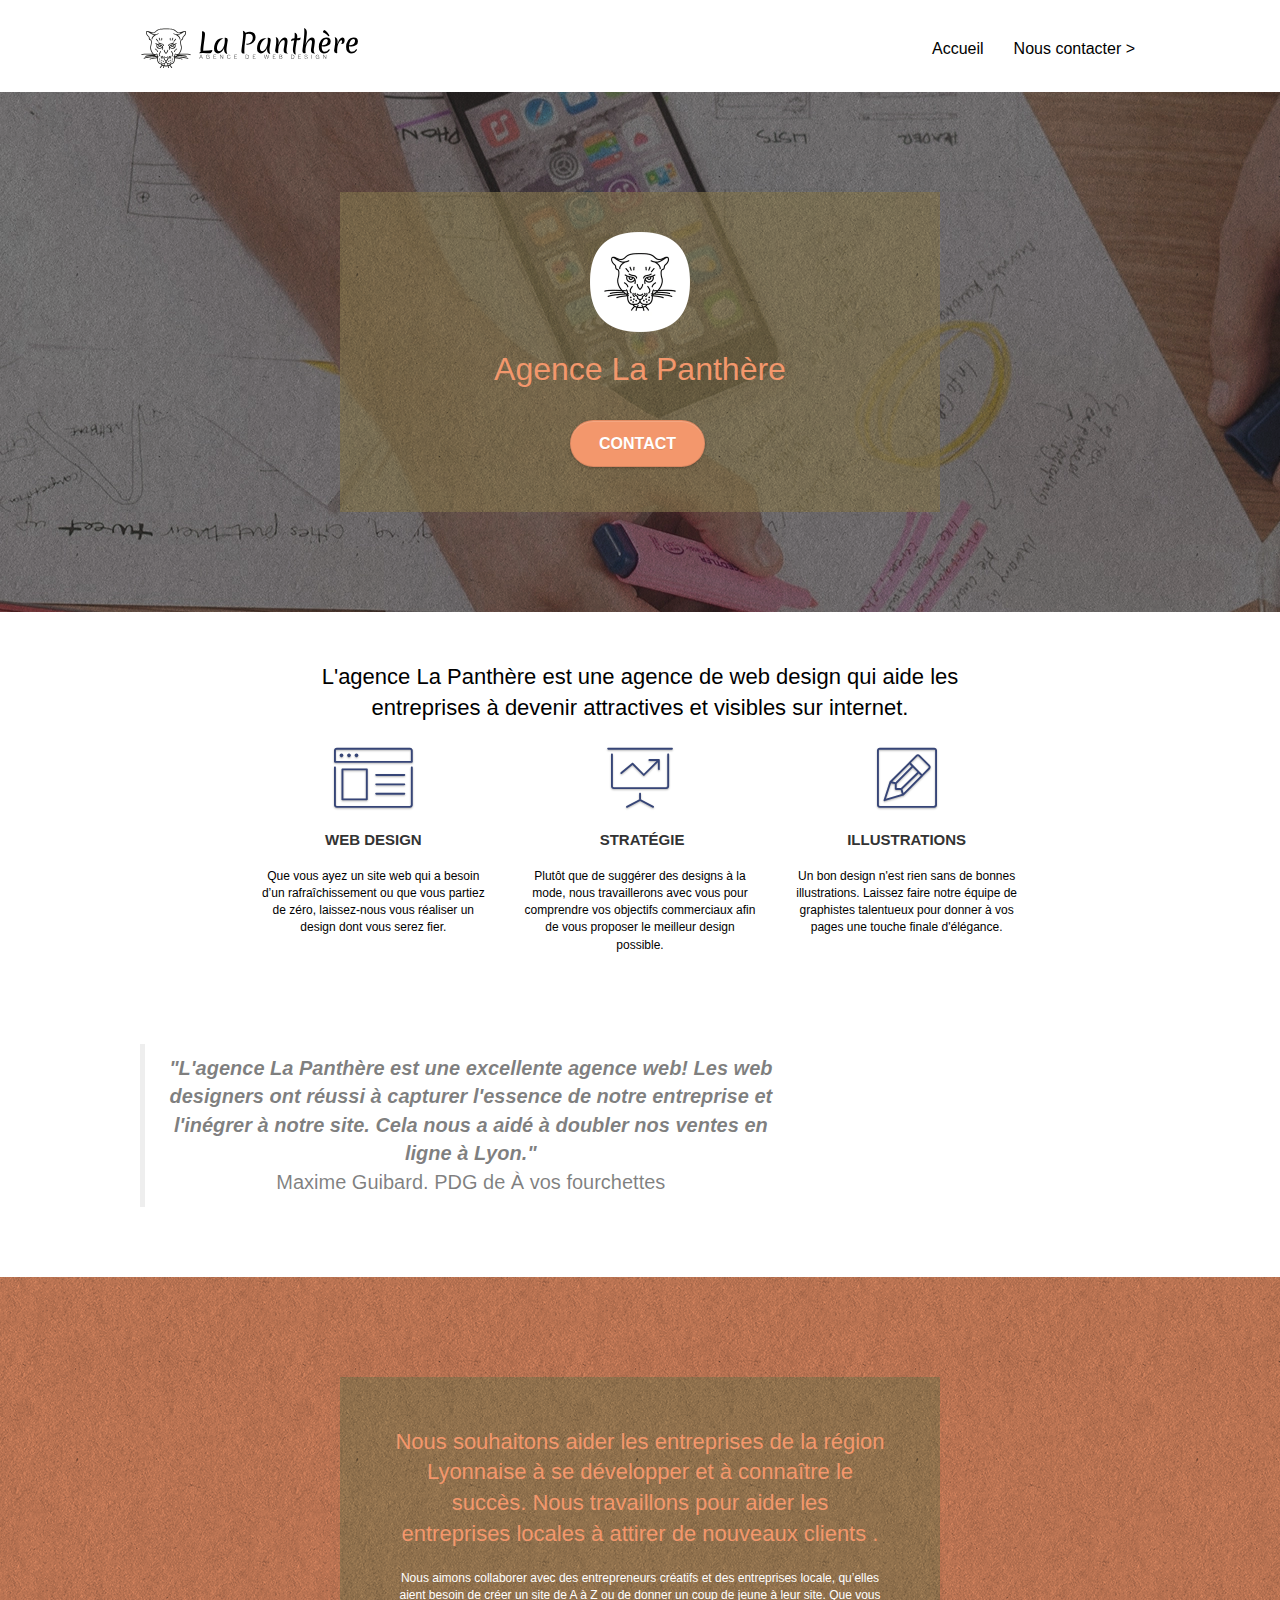
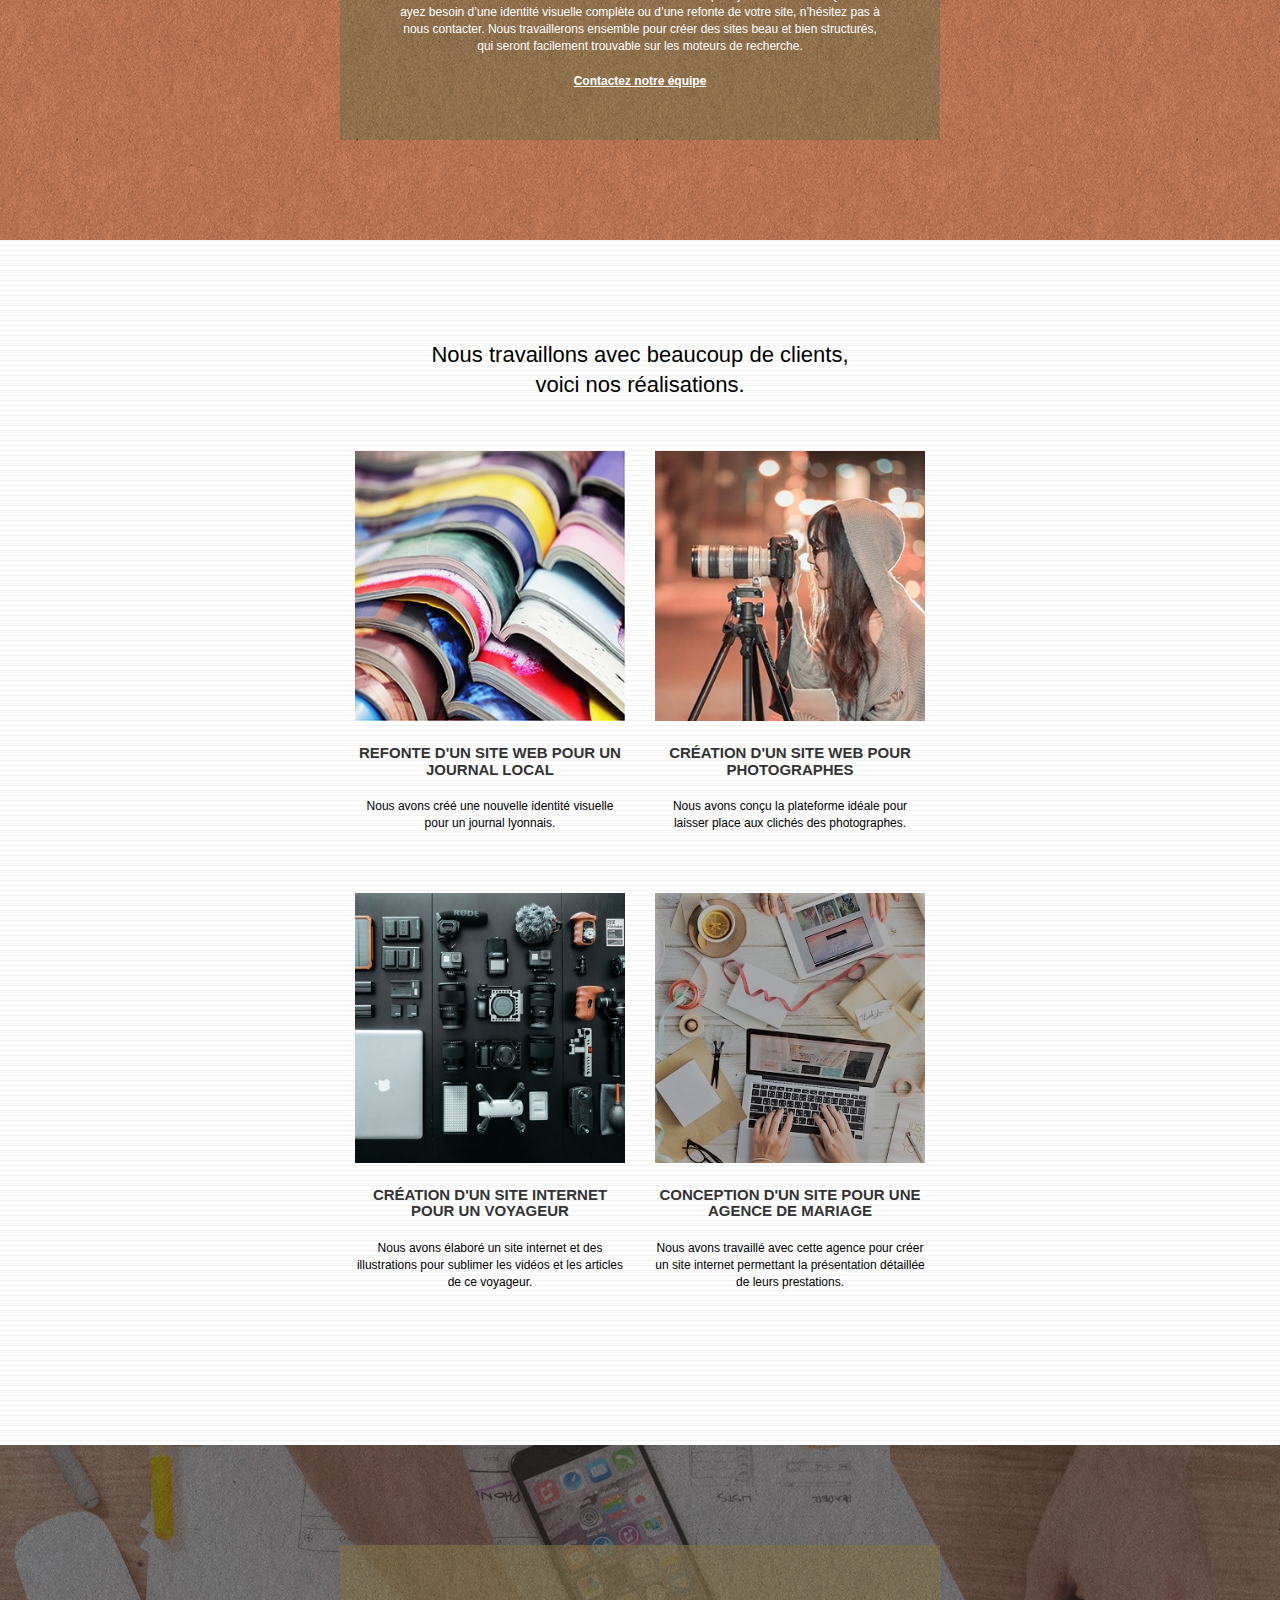
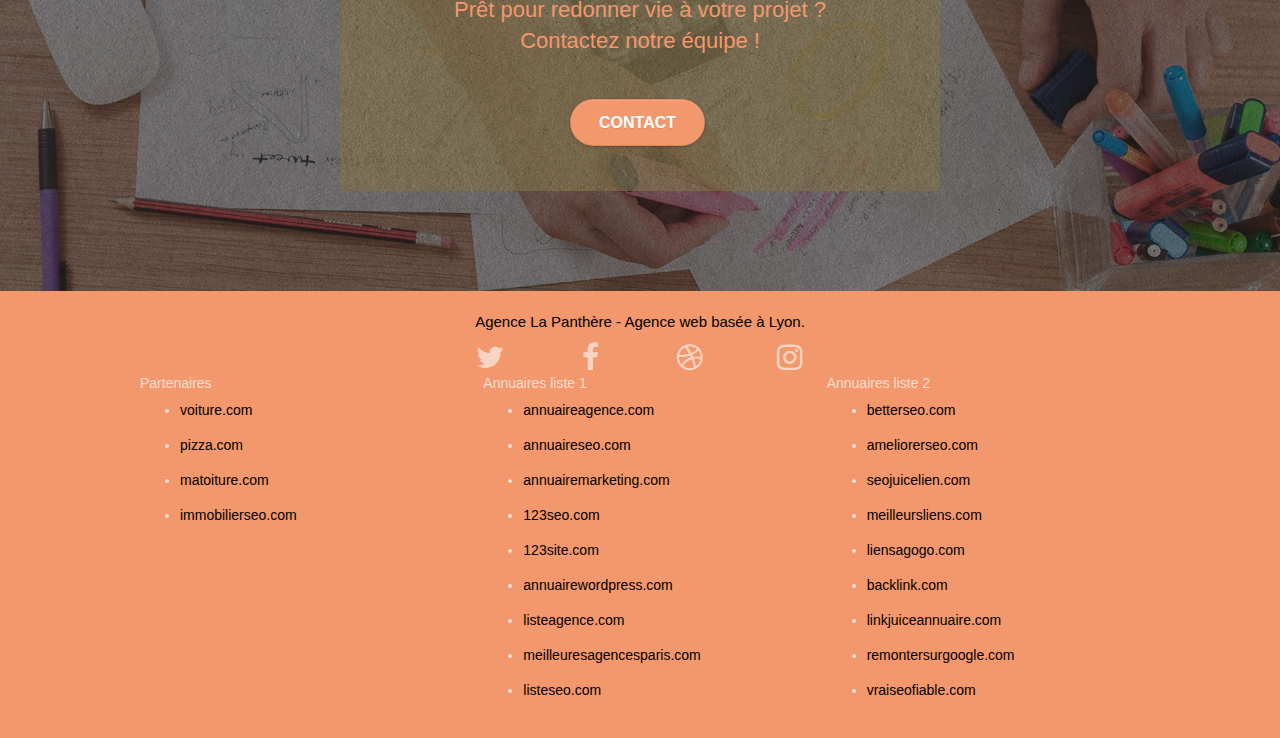
<file: index.html>
<!doctype html>
<html lang="fr">
<head>
    <meta charset="utf-8">
<!--<meta name="keywords" content="seo, google, site web, site internet, agence design paris, agence design, agence design,agence design,agence design,agence design,agence design,agence design,agence design,agence design"> -->
    <meta name="description" content= "La Panthère est une agence de web design localisée à Lyon qui aide 
	les entreprises à devenir attractives et visibles sur internet."><!-- Remplir la description-->
    <meta name="viewport" content="width=device-width, initial-scale=1.0, viewport-fit=cover">

<!--Preloading some resources to speeden the loading of the page -->
	<link rel="preload" as="image" href="/img/agence-la-panthere.webp" type="image/webp">

    <link rel="shortcut icon" type="image/png" href="favicon.jpg">

	<link rel="stylesheet" type="text/css" href="./css/bootstrap.css"> 
	<link rel="stylesheet" type="text/css" href="style.css">
	<link rel="stylesheet" type="text/css" href="./css/font-awesome.css"> 
	<link rel="stylesheet" type="text/css" href="./css/et-line.css"> 

	
 <!--async on js-->   
	<script src="./js/jquery-2.1.0.js"></script>
	<script src="./js/bootstrap.js"></script>
	<script src="./js/blocs.js"></script>
	<script src="./js/jquery.touchSwipe.js" defer></script>
	<script src="./js/gmaps.js"></script>

    <title>La Panthère - Agence de web design</title>

    
<!-- Analytics -->
 
<!-- Analytics END -->
    
</head>
<body>
<!-- Principal conteneur -->
<div class="page-container">
    
<!-- bloc-0 -->
<header class="bloc bgc-white l-bloc " id="bloc-0">
	<div class="container bloc-sm">

		<nav class="navbar row">
			<div class="navbar-header">
<!--				<div class="keywords" style="color:#cccccc;font-size:1px;">Agence web à paris, stratégie web, web design, illustrations, design de site web, site web, web, internet, site internet, site</div>-->
				<a class="navbar-brand" href="index.html"><img src="img/agence-la-panthere-monochrome.svg" alt="Logo de l'agence de web design La Panthère" width="217" height="40" ></a>
<!--				<div class="keywords" style="color:#cccccc;font-size:1px;">Agence web à paris, stratégie web, web design, illustrations, design de site web, site web, web, internet, site internet, site</div>-->
				<button id="nav-toggle" type="button" class="ui-navbar-toggle navbar-toggle" data-toggle="collapse" data-target=".navbar-1">
					<span class="sr-only">Toggle navigation</span><span class="icon-bar"></span><span class="icon-bar"></span><span class="icon-bar"></span>
				</button>
			</div>
			<div class="collapse navbar-collapse navbar-1 special-dropdown-nav">
				<ul class="site-navigation nav navbar-nav">
					<li>
						<a href="index.html">Accueil</a>
					</li>
					<li>
					</li>
					<li>
						<a href="nous-contacter.html">Nous contacter &gt;</a>
					</li>
				</ul>
			</div>
		</nav>
	</div>
</header>
<!-- bloc-0 END -->

<!-- bloc-1-presentation -->
<article class="bloc bgc-dark-slate-blue bg-banniere d-bloc bg-t-edge bloc-bg-texture texture-paper b-parallax" id="bloc-1-hero">
	<div class="container bloc-lg ">
		<div class="row tight-width-whitespace black-background">
			<div class="col-sm-12">
				<img src="img/logo.webp" class="center-block image-resize-mode" width="100" height="100" alt="Logo simplifié de l'agence La Panthère" >
				<h1 class="text-center hero-bloc-text tc-white ">
					Agence La Panthère
				</h1>
				<div class="text-center">
					<a href="nous-contacter.html" class="btn btn-lg btn-clean btn-rd cta-hero btn-atomic-tangerine" id="cta-hero">Contact</a>
				</div>
			</div>
		</div>
	</div>
</article>
<!-- bloc-1-presentation END -->

<!-- bloc-2-services -->
<main class="bloc bgc-white l-bloc" id="bloc-2-services">
	<div class="container bloc-md">
		<section class="row">
			<div class="col-sm-12 text-center">
				<h2 class="presentation-text">
					L'agence La Panthère est une agence de web design qui aide
					les entreprises à devenir attractives et visibles sur internet.
				</h2>
<!--				<img alt="agence web, agence web paris, web design paris, stratégie web" src="img/title.png" /> -->
			</div>
		</section>
		<section class="row voffset-lg med-width-whitespace">
			<div class="col-sm-4">
				<div class="text-center">
					<span class="et-icon-browser sm-shadow icon-dark-slate-blue icons icon-lg"></span>
				</div>
				<h3 class="mg-md text-center">
					Web design
				</h3>
				<p class="text-center ">
					Que vous ayez un site web qui a besoin d&rsquo;un rafraîchissement ou que vous partiez de zéro, laissez-nous vous réaliser un design dont vous serez fier.
				</p>
			</div>
			<div class="col-sm-4">
				<div class="text-center">
					<span class="et-icon-presentation sm-shadow icon-dark-slate-blue icons icon-lg"></span>
				</div>
				<h3 class="mg-md text-center">
					&nbsp;Stratégie
				</h3>
				<p class="text-center ">
					Plutôt que de suggérer des designs à la mode, nous travaillerons avec vous pour comprendre vos objectifs commerciaux afin de vous proposer le meilleur design possible.<br>
				</p>
			</div>
			<div class="col-sm-4">
				<div class="text-center">
					<span class="et-icon-edit sm-shadow icon-dark-slate-blue icons icon-lg"></span>
				</div>
				<h3 class="mg-md text-center">
					Illustrations
				</h3>
				<p class="text-center">
					Un bon design n'est rien sans de bonnes illustrations. Laissez faire notre équipe de graphistes talentueux pour donner à vos pages une touche finale d'élégance.
				</p>
			</div>
		</section>
		<div class="row voffset-lg voffset">
			<div class="col-xs-12 col-md-8 text-center">
				<blockquote class="text-quote">
					"L'agence La Panthère est une excellente agence web! Les
					web designers ont réussi à capturer l'essence de notre
					entreprise et  l'inégrer à notre site. Cela nous a aidé à
					doubler nos ventes en ligne à Lyon."<br>
					<cite class="text-name">
						Maxime Guibard. PDG de À vos fourchettes
					</cite>
				</blockquote>
<!--				<img alt="agence web, agence web paris, web design paris, stratégie web" src="img/citation.png" /> -->
			</div>
		</div>
	</div>
</main>
<!-- bloc-2-services END -->

<!-- bloc-3-what-i-do -->
<article class="bloc tc-white bgc-atomic-tangerine bg-presentation d-bloc bloc-bg-texture texture-paper b-parallax" id="bloc-3-what-i-do">
	<div class="container bloc-lg">
		<div class="row tight-width-whitespace black-background">
			<div class="col-sm-12">
				<h2 class="mg-md text-center tc-white">
					Nous souhaitons aider les entreprises de la région Lyonnaise à se développer et à connaître le succès. Nous travaillons pour aider les entreprises locales à attirer de nouveaux clients .<br>
				</h2>
				<p class="text-center white">
					Nous aimons collaborer avec des entrepreneurs créatifs et des entreprises locale, qu’elles aient besoin de créer un site de A à Z ou de donner un coup de jeune à leur site. Que vous ayez besoin d’une identité visuelle complète ou d’une refonte de votre site, n’hésitez pas à nous contacter. Nous travaillerons ensemble pour créer des sites beau et bien structurés, qui seront facilement trouvable sur les moteurs de recherche. <br><br><a class="ltc-white bold-link" href="nous-contacter.html">Contactez notre équipe</a><br>
				</p>
			</div>
		</div>
	</div>
</article>
<!-- bloc-3-what-i-do END -->

<!-- bloc-4-portfolio -->
<article class="bloc bgc-white bg-lines-h2-bg bg-repeat l-bloc" id="bloc-4-portfolio">
	<div class="container bloc-lg">
		<div class="row">
			<div class="col-sm-12 text-center">
				<h2 class="presentation-text">
					Nous travaillons avec beaucoup de clients,<br>
					voici nos réalisations.
				</h2>
	<!--			<img alt="agence web, agence web paris, web design paris, stratégie web" src="img/title2.png" /> -->
			</div>
		</div>
		<div class="row tight-width-whitespace portfolio-row">
			<div class="col-sm-6">
				<a href="#" data-lightbox="img/1.webp" data-gallery-id="gallery-1" data-caption="Refonte d'un site web pour un journal local" data-frame="snapshot-lb"><img src="img/1.webp" alt="Journaux empilés" class="img-responsive portfolio-thumb" width="320" height="320"></a>
				<h3 class="mg-md text-center">
					Refonte d'un site web pour un journal local
				</h3>
				<p class="text-center">
					Nous avons créé une nouvelle identité visuelle pour un journal lyonnais.
				</p>
			</div>
			<div class="col-sm-6">
				<a href="#" data-lightbox="img/2.webp" data-gallery-id="gallery-1" data-caption="Création d'un site web pour photographes" data-frame="snapshot-lb"><img src="img/2.webp" class="img-responsive portfolio-thumb" alt="Femme derrière un appareil photo sur trépied" width="320" height="320"></a>
				<h3 class="mg-md text-center">
					Création d'un site web pour photographes
				</h3>
				<p class="text-center">
					Nous avons conçu la plateforme idéale pour laisser place aux clichés des photographes.
				</p>
			</div>
		</div>
		<div class="row tight-width-whitespace portfolio-row">
			<div class="col-sm-6">
				<a href="#" data-lightbox="img/3.webp" data-gallery-id="gallery-1" data-caption="Création d'un site internet pour un voyageur" data-frame="snapshot-lb"><img src="img/3.webp" class="img-responsive portfolio-thumb" alt="Appareils multimédias disposés sur un plan avec vu en plongée" width="320" height="320"></a>
				<h3 class="mg-md text-center">
					Création d'un site internet pour un voyageur
				</h3>
				<p class="text-center">
					Nous avons élaboré un site internet et des illustrations pour sublimer les vidéos et les articles de ce voyageur.
				</p>
			</div>
			<div class="col-sm-6">
				<a href="#" data-lightbox="img/4.webp" data-gallery-id="gallery-1" data-caption="Conception d'un site pour une agence de mariage" data-frame="snapshot-lb"><img src="img/4.webp" class="img-responsive portfolio-thumb" alt="Bureau de travail avec PC et tablette" width="320" height="320"></a>
				<h3 class="mg-md text-center">
					Conception d'un site pour une agence de mariage
				</h3>
				<p class="text-center">
					Nous avons travaillé avec cette agence pour créer un site internet permettant la présentation détaillée de leurs prestations.
				</p>
			</div>
		</div>
	</div>
</article>
<!-- bloc-4-portfolio END -->

<!-- bloc-5-cta -->
<article class="bloc bgc-dark-slate-blue bg-banniere d-bloc bloc-bg-texture texture-paper" id="bloc-5-cta">
	<div class="container bloc-lg ">
		<div class="row tight-width-whitespace black-background">
			<h2 class="mg-md text-center tc-white text-z-index-1">
				Prêt pour redonner vie à votre projet ?<br>Contactez notre équipe !
			</h2>
			<div class="col-sm-12 text-center">
				<a href="nous-contacter.html" class="btn btn-atomic-tangerine btn-clean btn-rd btn-lg cta-hero">Contact</a>
			</div>
		</div>
	</div>
</article>
<!-- bloc-5-cta END -->

<!-- Footer - bloc-8 -->
<footer class="bloc bgc-atomic-tangerine d-bloc" id="bloc-8">
	<div class="container bloc-sm">
		<div class="row">
			<div class="col-sm-12">
				<p class="text-center footer-title">
					Agence La Panthère - Agence web basée à Lyon.<br>
				</p>
				<div class="row row-no-gutters social">
					<div class="col-sm-3">
						<div class="text-center">
							<a class="social" href="index.html" title="twitter"><span class="fa fa-twitter icon-md"></span></a>
						</div>
					</div>
					<div class="col-sm-3">
						<div class="text-center">
							<a class="social" href="index.html" title="facebook"><span class="fa fa-facebook icon-md"></span></a>
						</div>
					</div>
					<div class="col-sm-3">
						<div class="text-center">
							<a class="social" href="index.html" title="dribble"><span class="fa fa-dribbble icon-md"></span></a>
						</div>
					</div>
					<div class="col-sm-3">
						<div class="text-center">
							<a class="social" href="index.html" title="instagram"><span class="fa fa-instagram icon-md"></span></a>
						</div>
					</div>
<!--					<div class="keywords" style="color:#F3976C;">Agence web à paris, stratégie web, web design, illustrations, design de site web, site web, web, internet, site internet, site</div> -->
				</div>
				<div class="row">
					<div class="col-sm-4">
						Partenaires
							<ul class="footer">
								<li><a href="voiture.com">voiture.com</a></li>
								<li><a href="pizza.com">pizza.com</a></li>
								<li><a href="matoiture.com">matoiture.com</a></li>
								<li><a href="immobilierseo.com">immobilierseo.com</a></li>
							</ul>		
					</div>
					<div class="col-sm-4">
						Annuaires liste 1
						<ul class="footer">
							<li><a href="annuaireagence.com">annuaireagence.com</a></li>
							<li><a href="annuaireseo.com">annuaireseo.com</a></li>
							<li><a href="annuairemarketing.com">annuairemarketing.com</a></li>
							<li><a href="123seo.com">123seo.com</a></li>
							<li><a href="123site.com">123site.com</a></li>
							<li><a href="annuairewordpress.com">annuairewordpress.com</a></li>
							<li><a href="listeagence.com">listeagence.com</a></li>
							<li><a href="meilleuresagencesparis.com">meilleuresagencesparis.com</a></li>
							<li><a href="listeseo.com">listeseo.com</a></li>
						</ul>
					</div>
					<div class="col-sm-4">
						Annuaires liste 2
						<ul class="footer">
							<li><a href="betterseo.com">betterseo.com</a></li>
							<li><a href="ameliorerseo.com">ameliorerseo.com</a></li>
							<li><a href="seojuicelien.com">seojuicelien.com</a></li>
							<li><a href="meilleursliens.com">meilleursliens.com</a></li>
							<li><a href="liensagogo.com">liensagogo.com</a></li>
							<li><a href="backlink.com">backlink.com</a></li>
							<li><a href="linkjuiceannuaire.com">linkjuiceannuaire.com</a></li>
							<li><a href="remontersurgoogle.com">remontersurgoogle.com</a></li>
							<li><a href="vraiseofiable.com">vraiseofiable.com</a></li>
						</ul>
					</div>
				</div>
			</div>
		</div>
	</div>
</footer>
<!-- Footer - bloc-8 END -->

</div>
<!-- Principal conteneur END -->
    

</body>
</html>

<!-- ajouter le chapitre lisibilité et accessibilité à l'audit -->
</file>
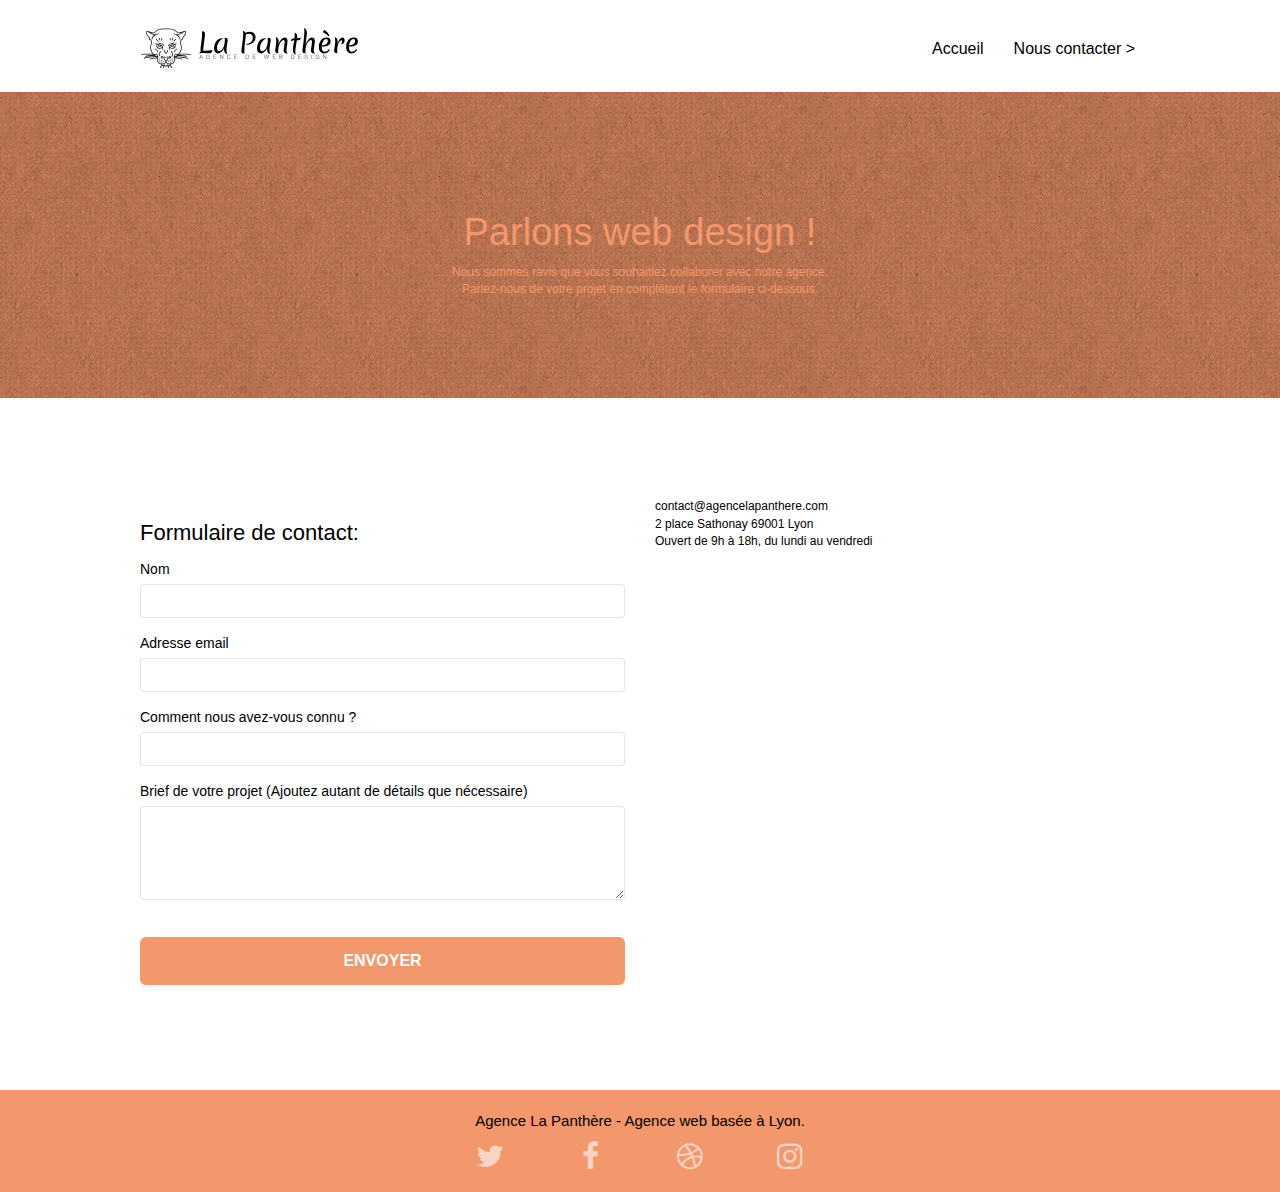
<file: nous-contacter.html>
<!doctype html>
<html lang="fr">
<head>
    <meta charset="utf-8">
<!--    <meta name="keywords" content=""> -->
    <meta name="description" content="La Panthère, agence de web design localisée à Lyon. Formulaire de contact.">
    <meta name="viewport" content="width=device-width, initial-scale=1.0, viewport-fit=cover">
    <link rel="shortcut icon" type="image/png" href="favicon.jpg">
    
	<link rel="stylesheet" type="text/css" href="./css/bootstrap.css">
	<link rel="stylesheet" type="text/css" href="style.css">
	<link rel="stylesheet" type="text/css" href="./css/font-awesome.css">
	<link rel="stylesheet" type="text/css" href="./css/et-line.css">
	
    
	<script src="./js/jquery-2.1.0.js"></script>
	<script src="./js/bootstrap.js"></script>
	<script src="./js/blocs.js"></script>
	<script src="./js/jqBootstrapValidation.js"></script>
	<script src="./js/formHandler.js"></script>
    <title>La Panthère - Nous contacter</title>

    
<!-- Analytics -->
 
<!-- Analytics END -->
    
</head>
<body>
<!-- Principal conteneur -->
<div class="page-container">
<!-- bloc-0 -->
<header class="bloc bgc-white l-bloc " id="bloc-0">
	<div class="container bloc-sm">
		<nav class="navbar row">
			<div class="navbar-header">
				<a class="navbar-brand" href="index.html"><img src="img/agence-la-panthere-monochrome.svg" alt="atlanta web design logo" width="217" height="40" ></a>
				<button id="nav-toggle" type="button" class="ui-navbar-toggle navbar-toggle" data-toggle="collapse" data-target=".navbar-1">
					<span class="sr-only">Toggle navigation</span><span class="icon-bar"></span><span class="icon-bar"></span><span class="icon-bar"></span>
				</button>
			</div>
			<div class="collapse navbar-collapse navbar-1 special-dropdown-nav">
				<ul class="site-navigation nav navbar-nav">
					<li>
						<a href="index.html">Accueil</a>
					</li>
					<li>
					</li>
					<li>
						<a href="nous-contacter.html">Nous contacter &gt;</a>
					</li>
				</ul>
			</div>
		</nav>
	</div>
</header>
<!-- bloc-0 END -->

<!-- bloc-6 -->
<main class="bloc bg-dots-bg bg-repeat bgc-atomic-tangerine d-bloc bloc-bg-texture texture-paper" id="bloc-6">
	<div class="container bloc-lg">
		<div class="row">
			<div class="col-sm-12">
				<h1 class="text-center hero-bloc-text tc-white">
					Parlons web design !
				</h1>
				<p class="text-center mg-lg tc-white tight-width-whitespace">
					Nous sommes ravis que vous souhaitiez collaborer avec notre agence.<br>
					Parlez-nous de votre projet en complétant le formulaire ci-dessous.
				</p>
			</div>
		</div>
	</div>
</main>
<!-- bloc-6 END -->

<!-- bloc-7 -->
<article class="bloc bgc-white l-bloc" id="bloc-7">
	<div class="container bloc-lg">
		<div class="row">
			<div class="col-sm-6">
				<h2>Formulaire de contact:</h2>
				<form id="form_1" novalidate data-success-msg="Your message has been sent." data-fail-msg="Sorry it seems that our mail server is not responding, Sorry for the inconvenience!">
					<div class="form-group">
						<label for="name">
							Nom
						</label>
						<input id="name" class="form-control" required >
					</div>
					<div class="form-group">
						<label for="email">
							Adresse email
						</label>
						<input id="email" class="form-control" type="email" required >
					</div>
					<div class="form-group">
						<label for="input_504">
							Comment nous avez-vous connu ?
						</label>
						<input class="form-control" required id="input_504" >
					</div>
					<div class="form-group">
						<label for="message">
							Brief de votre projet (Ajoutez autant de détails que nécessaire)<br>
						</label><textarea id="message" class="form-control" rows="4" cols="50" required></textarea>
					</div> 
					<button class="bloc-button btn btn-lg btn-block cta-hero btn-atomic-tangerine" type="submit">
						Envoyer
					</button>
				</form>
			</div>
			<div class="col-sm-6">
				<p>
					contact@agencelapanthere.com<br>2 place Sathonay 69001 Lyon<br>Ouvert de 9h à 18h, du lundi au vendredi<br>
				</p>
			</div>
		</div>
	</div>
</article>
<!-- bloc-7 END -->

<!-- ScrollToTop Button -->
<a class="bloc-button btn btn-d scrollToTop" onclick="scrollToTarget('1')"><span class="fa fa-chevron-up"></span></a>
<!-- ScrollToTop Button END-->


<!-- Footer - bloc-8 -->
<footer class="bloc bgc-atomic-tangerine d-bloc" id="bloc-8">
	<div class="container bloc-sm">
		<div class="row">
			<div class="col-sm-12">
				<p class="text-center footer-title">
					Agence La Panthère - Agence web basée à Lyon.<br>
				</p>
				<div class="row row-no-gutters social">
					<div class="col-sm-3">
						<div class="text-center">
							<a class="social" href="index.html" title="twitter"><span class="fa fa-twitter icon-md"></span></a>
						</div>
					</div>
					<div class="col-sm-3">
						<div class="text-center">
							<a class="social" href="index.html" title="facebook"><span class="fa fa-facebook icon-md"></span></a>
						</div>
					</div>
					<div class="col-sm-3">
						<div class="text-center">
							<a class="social" href="index.html" title="dribble"><span class="fa fa-dribbble icon-md"></span></a>
						</div>
					</div>
					<div class="col-sm-3">
						<div class="text-center">
							<a class="social" href="index.html" title="instagram"><span class="fa fa-instagram icon-md"></span></a>
						</div>
					</div>
				</div>
			</div>
		</div>
	</div>
</footer>
<!-- Footer - bloc-8 END -->
</div>
<!-- Principal conteneur END -->
    

</body>
</html>
</file>
<file: style.css>
body {
    margin: 0;
    padding: 0;
    background: #FFF;
    overflow-x: hidden;
    -webkit-font-smoothing: antialiased;
    -moz-osx-font-smoothing: grayscale;
}

a,
button {
    transition: all .3s ease-in-out;
    outline: none!important;
}

a:hover {
    text-decoration: none;
    cursor: pointer;
}

#page-loading-blocs-notifaction {
    position: fixed;
    top: 0;
    bottom: 0;
    width: 100%;
    z-index: 100000;
    background: #FFFFFF url("img/pageload-spinner.gif") no-repeat center center;
}

.bloc {
    width: 100%;
    clear: both;
    background: 50% 50% no-repeat;
    padding: 0 50px;
    -webkit-background-size: cover;
    -moz-background-size: cover;
    -o-background-size: cover;
    background-size: cover;
    position: relative;
}

.bloc .container {
    padding-left: 0;
    padding-right: 0;
}

.bloc-lg {
    padding: 100px 50px;
}

.bloc-md {
    padding: 50px;
}

.bloc-sm {
    padding: 20px 50px;
}

.bg-center,
.bg-l-edge,
.bg-r-edge,
.bg-t-edge,
.bg-b-edge,
.bg-tl-edge,
.bg-bl-edge,
.bg-tr-edge,
.bg-br-edge,
.bg-repeat {
    -webkit-background-size: auto!important;
    -moz-background-size: auto!important;
    -o-background-size: auto!important;
    background-size: auto!important;
}

.bg-repeat {
    background: repeat;
}

.bg-t-edge {
    background: top no-repeat;
}

.bloc-bg-texture::before {
    content: "";
    background-size: 2px 2px;
    position: absolute;
    top: 0;
    bottom: 0;
    left: 0;
    right: 0;
    z-index: 0;
}

.texture-paper::before {
    background: url("img/texture-paper.webp");
    background-size: 280px 280px;
}

.b-parallax {
    background-attachment: fixed;
}

.d-bloc {
    color: rgba(255, 255, 255, .7);
}

.d-bloc button:hover {
    color: rgba(255, 255, 255, .9);
}

.d-bloc .icon-round,
.d-bloc .icon-square,
.d-bloc .icon-rounded,
.d-bloc .icon-semi-rounded-a,
.d-bloc .icon-semi-rounded-b {
    border-color: rgba(255, 255, 255, .9);
}

.d-bloc .divider-h span {
    border-color: rgba(255, 255, 255, .2);
}

.d-bloc .a-btn,
.d-bloc .navbar a,
.d-bloc .navbar-brand,
.d-bloc a .icon-sm,
.d-bloc a .icon-md,
.d-bloc a .icon-lg,
.d-bloc a .icon-xl,
.d-bloc h1 a,
.d-bloc h2 a,
.d-bloc h3 a,
.d-bloc h4 a,
.d-bloc h5 a,
.d-bloc h6 a,
.d-bloc p a {
    color: rgba(255, 255, 255, .6);
}

.d-bloc .a-btn:hover,
.d-bloc .navbar a:hover,
.d-bloc .navbar-brand:hover,
.d-bloc a:hover .icon-sm,
.d-bloc a:hover .icon-md,
.d-bloc a:hover .icon-lg,
.d-bloc a:hover .icon-xl,
.d-bloc h1 a:hover,
.d-bloc h2 a:hover,
.d-bloc h3 a:hover,
.d-bloc h4 a:hover,
.d-bloc h5 a:hover,
.d-bloc h6 a:hover,
.d-bloc p a:hover {
    color: rgba(255, 255, 255, 1);
}

.d-bloc .navbar-toggle .icon-bar {
    background: rgba(255, 255, 255, 1);
}

.d-bloc .btn-wire,
.d-bloc .btn-wire:hover {
    color: rgba(255, 255, 255, 1);
    border-color: rgba(255, 255, 255, 1);
}

.d-bloc .panel {
    color: rgba(0, 0, 0, .5);
}

.d-bloc .panel button:hover {
    color: rgba(0, 0, 0, .7);
}

.d-bloc .panel icon {
    border-color: rgba(0, 0, 0, .7);
}

.d-bloc .panel .divider-h span {
    border-color: rgba(0, 0, 0, .1);
}

.d-bloc .panel .a-btn {
    color: rgba(0, 0, 0, .6);
}

.d-bloc .panel .a-btn:hover {
    color: rgba(0, 0, 0, 1);
}

.d-bloc .panel .btn-wire,
.d-bloc .panel .btn-wire:hover {
    color: rgba(0, 0, 0, .7);
    border-color: rgba(0, 0, 0, .3);
}

.d-bloc .panel,
.l-bloc {
    color: rgba(0, 0, 0, .5);
}

.d-bloc .panel button:hover,
.l-bloc button:hover {
    color: rgba(0, 0, 0, .7);
}

.l-bloc .icon-round,
.l-bloc .icon-square,
.l-bloc .icon-rounded,
.l-bloc .icon-semi-rounded-a,
.l-bloc .icon-semi-rounded-b {
    border-color: rgba(0, 0, 0, .7);
}

.d-bloc .panel .divider-h span,
.l-bloc .divider-h span {
    border-color: rgba(0, 0, 0, .1);
}

.d-bloc .panel .a-btn,
.l-bloc .a-btn,
.l-bloc .navbar a,
.l-bloc .navbar-brand,
.l-bloc a .icon-sm,
.l-bloc a .icon-md,
.l-bloc a .icon-lg,
.l-bloc a .icon-xl,
.l-bloc h1 a,
.l-bloc h2 a,
.l-bloc h3 a,
.l-bloc h4 a,
.l-bloc h5 a,
.l-bloc h6 a,
.l-bloc p a {
    color: rgba(0, 0, 0, .6);
}

.d-bloc .panel .a-btn:hover,
.l-bloc .a-btn:hover,
.l-bloc .navbar a:hover,
.l-bloc .navbar-brand:hover,
.l-bloc a:hover .icon-sm,
.l-bloc a:hover .icon-md,
.l-bloc a:hover .icon-lg,
.l-bloc a:hover .icon-xl,
.l-bloc h1 a:hover,
.l-bloc h2 a:hover,
.l-bloc h3 a:hover,
.l-bloc h4 a:hover,
.l-bloc h5 a:hover,
.l-bloc h6 a:hover,
.l-bloc p a:hover {
    color: rgba(0, 0, 0, 1);
}

.l-bloc .navbar-toggle .icon-bar {
    color: rgba(0, 0, 0, .6);
}

.d-bloc .panel .btn-wire,
.d-bloc .panel .btn-wire:hover,
.l-bloc .btn-wire,
.l-bloc .btn-wire:hover {
    color: rgba(0, 0, 0, .7);
    border-color: rgba(0, 0, 0, .3);
}

.voffset {
    margin-top: 30px;
}

.voffset-lg {
    margin-top: 80px;
}

.row-no-gutters {
    margin-right: 0;
    margin-left: 0;
}

.row.row-no-gutters > [class^="col-"],
.row.row-no-gutters > [class*=" col-"] {
    padding-right: 0;
    padding-left: 0;
}

#bloc-1-hero h1 {
    font-size: 32px;
}

.navbar {
    margin-bottom: 0;
    z-index: 1;
}

.navbar-brand {
    height: auto;
    padding: 3px 15px;
    font-size: 25px;
    font-weight: normal;
    font-weight: 600;
    line-height: 44px;
}

.navbar-brand img {
    max-height: 200px;
    margin: 0 5px 0 0;
    display: inline;
}

.navbar-brand img[src$=svg] {
    min-width: 100px;
}

.nav-center .navbar-brand img {
    margin: 0;
}

.navbar .nav {
    padding-top: 2px;
    margin-right: -16px;
    float: right;
    z-index: 1;
}

.nav > li {
    float: left;
    margin-top: 4px;
    font-size: 16px;
}

.navbar-nav .open .dropdown-menu > li > a {
    text-align: inherit;
}

.nav > li a:hover,
.nav > li a:focus {
    background: transparent;
}

.navbar-toggle {
    margin: 10px 10px 0 0;
    border: 0px;
}

.navbar-toggle:hover {
    background: transparent!important;
}

.navbar-toggle .icon-bar {
    background-color: rgba(0, 0, 0, .5);
    width: 26px;
}

.nav-invert .navbar .nav {
    float: left;
}

.nav-invert .navbar-header,
.nav-invert .navbar-brand {
    float: right;
    position: relative;
    z-index: 2;
}

@media (min-width: 768px) {
    .site-navigation {
        position: absolute;
        top: 50%;
        right: 20px;
        transform: translate(0, -50%);
        -webkit-transform: translateY(-50%);
    }
    .nav > li .dropdown-menu a,
    .nav > li .dropdown-menu a:hover {
        color: #000000;
    }
    .nav-invert .site-navigation {
        left: 0;
        right: 0;
    }
    .nav-center {
        text-align: center;
    }
    .nav-center .navbar-header {
        width: 100%;
    }
    .nav-center .navbar-header,
    .nav-center .navbar-brand,
    .nav-center .nav > li {
        float: none;
        display: inline-block;
    }
    .nav-center .site-navigation {
        position: relative;
        width: 100%;
        right: 0;
        margin-right: 0px;
        margin-top: 20px;
    }
    .nav-center.mini-nav .navbar-toggle {
        float: none;
        margin: 10px auto 0;
    }
}

.nav > li > .dropdown a {
    background: none!important;
    display: block;
    padding: 14px 15px;
}

nav .caret {
    margin: 0 5px;
}

.dropdown-menu .dropdown-menu {
    top: -8px;
    left: 100%;
}

.dropdown-menu .dropmenu-flow-right {
    top: 100%;
    left: 0;
    margin-left: -1px;
    border-top-left-radius: 0;
    border-top-right-radius: 0;
}

.dropdown-menu .dropdown span {
    border: 4px solid black;
    border-top-color: transparent;
    border-right-color: transparent;
    border-bottom-color: transparent;
    margin: 6px -5px 0 0!important;
    float: right;
}

.mg-md {
    margin-top: 10px;
    margin-bottom: 20px;
    position: relative;
    z-index: 1;
}

.mg-lg {
    margin-top: 10px;
    margin-bottom: 40px;
}

.btn {
    margin: 0 5px 5px 0;
}

.btn.pull-right {
    margin: 0 0 5px 5px;
}

.btn-d,
.btn-d:hover,
.btn-d:focus {
    color: #FFF;
    background: rgba(0, 0, 0, .3);
}

button {
    outline: none!important;
}

.btn-rd {
    border-radius: 40px;
}

.btn-clean {
    border: 1px solid rgba(0, 0, 0, .08);
    border-bottom-color: rgba(0, 0, 0, .1);
    text-shadow: 0 1px 0 rgba(0, 0, 1, .1);
    box-shadow: 0 1px 3px rgba(0, 0, 1, .25), inset 0 1px 0 0 rgba(255, 255, 255, .15);
}

.icon-md {
    font-size: 30px!important;
}

.icon-lg {
    font-size: 60px!important;
}

.sm-shadow {
    text-shadow: 0 1px 2px rgba(0, 0, 0, .3);
}

.panel-sq,
.panel-sq .panel-heading,
.panel-sq .panel-footer {
    border-radius: 0;
}

.panel-rd {
    border-radius: 30px;
}

.panel-rd .panel-heading {
    border-radius: 29px 29px 0 0;
}

.panel-rd .panel-footer {
    border-radius: 0 0 29px 29px;
}

.form-control {
    border-color: rgba(0, 0, 0, .1);
    box-shadow: none;
}

.scrollToTop {
    width: 40px;
    height: 40px;
    position: fixed;
    bottom: 20px;
    right: 20px;
    opacity: 0;
    z-index: 500;
    transition: all .3s ease-in-out;
}

.scrollToTop span {
    margin-top: 6px;
}

.showScrollTop {
    font-size: 14px;
    opacity: 1;
}

a[data-lightbox] {
    position: relative;
    display: block;
    text-align: center;
}

a[data-lightbox]:hover::before {
    content: "+";
    font-family: "HelveticaNeue-Light", "Helvetica Neue Light", "Helvetica Neue", Helvetica, Arial;
    font-size: 32px;
    width: 50px;
    height: 50px;
    margin-left: -25px;
    border-radius: 50%;
    background: rgba(0, 0, 0, .6);
    color: #FFF;
    font-weight: 100;
    z-index: 1;
    position: absolute;
    top: 50%;
    transform: translateY(-50%);
    -webkit-transform: translateY(-50%);
}

a[data-lightbox]:hover img {
    opacity: 0.6;
    -webkit-animation-fill-mode: none;
    animation-fill-mode: none;
}

#lightbox-modal {
    display: flex;
    align-items: center;
}

#lightbox-modal .modal-dialog {
    width: 90%;
    max-width: 900px;
    margin: 0 auto 0;
}

#lightbox-modal .modal-dialog img {
    max-height: 90vh;
    margin: 0 auto;
}

.lightbox-caption {
    padding: 20px;
    color: #FFF;
    background: rgba(0, 0, 0, .5);
    position: absolute;
    left: 15px;
    right: 15px;
    bottom: 5px;
}

.close-lightbox {
    color: #FFF;
    font-size: 30px;
    position: absolute;
    top: 20px;
    right: 20px;
    z-index: 20;
    background: rgba(0, 0, 0, .5);
    border: none;
    line-height: 30px;
    padding: 0 9px 5px;
    opacity: 0.3;
}

.close-lightbox:hover,
.next-lightbox:hover,
.prev-lightbox:hover {
    opacity: 1.0;
    color: #FFF;
}

.next-lightbox,
.prev-lightbox {
    font-size: 20px;
    color: rgba(255, 255, 255, .9);
    background: rgba(0, 0, 0, .5);
    transition: all .2s ease-in-out;
    position: absolute;
    top: 45%;
    z-index: 1;
    opacity: 0.4;
}

.next-lightbox {
    padding: 6px 8px 1px 13px;
    right: 25px;
}

.prev-lightbox {
    padding: 6px 13px 1px 10px;
    left: 25px;
}

.snapshot-lb .modal-body {
    padding-bottom: 45px;
}

.snapshot-lb .lightbox-caption {
    padding: 0;
    color: rgba(0, 0, 0, .5);
    background: none;
}

h1,
h2,
h3,
h4,
h5,
h6,
p,
label,
.btn,
a {
    font-family: "helvetica";
    font-weight: 400;
    color: #000000!important;
}

.container {
    max-width: 1000px;
}

.hero-bloc-text {
    font-size: 38px;
}

.hero-bloc-text-sub {
    font-size: 36px;
}

.statement-bloc-text {
    line-height: 26px;
    font-style: italic;
    font-size: 20px;
    text-align: center;
    font-weight: lighter;
    max-width: 520px;
    margin: auto auto auto auto;
}

p {
    font-size: 12px;
}

.tight-width-whitespace {
    max-width: 600px;
    margin: auto auto auto auto;
}

.h1 {
    font-size: 20px;
    font-family: "Open Sans";
}

.cta-hero {
    margin-top: 22px;
    color: #FFFFFF!important;
    text-transform: uppercase;
    padding: 12px 28px 12px 28px;
    font-size: 16px;
    font-weight: 700;
}

.social {
    max-width: 400px;
    margin: auto auto auto auto;
}

h2 {
    font-size: 22px;
    line-height: 1.4em;
}

h3 {
    font-size: 15px;
    text-transform: uppercase;
    font-weight: 700;
    color: #333333!important;
}

.med-width-whitespace {
    max-width: 800px;
    margin: auto auto auto auto;
    box-shadow: 0px 0px 0px #000000;
}

h1 {
    color: #333333!important;
}

h4 {
    color: #333333!important;
}

.icons {
    margin-bottom: 14px;
    margin-top: 24px;
}

.white {
    color: #FFFFFF!important;
}

.portfolio-thumb {
    margin-bottom: 24px;
}

.portfolio-row {
    margin-bottom: 44px;
    margin-top: 50px;
}

.avatar {
    box-shadow: 0px 4px 9px rgba(0, 0, 0, 0.3);
}

.black-background {
    background-color: rgba(165, 147, 99, 0.7);
    padding: 40px 40px 40px 40px;
}

.bold-link {
    font-weight: 900;
    text-decoration: underline!important;
}

.bgc-white {
    background-color: #FFFFFF;
}

.bgc-dark-slate-blue {
    background-color: #364577;
}

.bgc-atomic-tangerine {
    background-color: #F3976C;
}

.tc-white {
    color: #F3976C!important;
}

.btn-atomic-tangerine {
    background: #F3976C;
    color: #FFFFFF!important;
}

.btn-atomic-tangerine:hover {
    background: #c27956!important;
    color: #FFFFFF!important;
}

.ltc-white {
    color: #FFFFFF!important;
}

.ltc-white:hover {
    color: #cccccc!important;
}

.ltc-atomic-tangerine {
    color: #F3976C!important;
}

.ltc-atomic-tangerine:hover {
    color: #c27956!important;
}

.icon-dark-slate-blue {
    color: #364577!important;
    border-color: #364577!important;
}

.bg-dots-bg {
    background-image: url("img/dots-bg.webp");
}

.bg-lines-h2-bg {
    background-image: url("img/lines-h2-bg.webp");
}

.bg-banniere {
    background-image: url("img/agence-la-panthere.webp");
}

.bg-presentation {
    background-image: url("img/image-de-presentation.webp");
}


.footer{
    line-height: 2.5em;
}

.text-name {
    font-style:normal;
    font-weight: normal;
}

.footer-title {
    font-size: 15px;
}

.text-quote{
    font-size:20px;
    font-style:italic;
    font-weight: bold;
}

.presentation-text{
    font-size: 22px;
    margin: auto;
    width: 70%;
}

@media (max-width: 1024px) {
    .bloc {
        padding-left: 20px;
        padding-right: 20px;
    }
    .bloc.full-width-bloc,
    .bloc-tile-2.full-width-bloc .container,
    .bloc-tile-3.full-width-bloc .container,
    .bloc-tile-4.full-width-bloc .container {
        padding-left: 0;
        padding-right: 0;
    }
}

@media (max-width: 992px) and (min-width: 768px) {
    .navbar .nav {
        max-width: 80%
    }
    .nav-center.navbar .nav {
        max-width: 100%
    }
}

@media only screen and (min-device-width: 768px) and (max-device-width: 1024px) and (orientation: landscape) {
    .b-parallax {
        background-attachment: scroll;
    }
}

@media only screen and (min-device-width: 1024px) and (max-device-width: 1366px) and (-webkit-min-device-pixel-ratio: 1.5) {
    .b-parallax {
        background-attachment: scroll;
    }
}

@media (max-width: 991px) {
    .container {
        width: 100%;
    }
    .b-parallax {
        background-attachment: scroll;
    }
    .page-container,
    #hero-bloc {
        overflow-x: hidden;
        position: relative;
    }
    .bloc {
        padding-left: constant(safe-area-inset-left);
        padding-right: constant(safe-area-inset-right);
    }
    .bloc-group,
    .bloc-group .bloc {
        display: block;
        width: 100%;
    }
    .bloc-fill-screen .fill-bloc-top-edge,
    .bloc-fill-screen .fill-bloc-bottom-edge {
        padding: 0 20px;
        padding-left: constant(safe-area-inset-left);
        padding-right: constant(safe-area-inset-right);
    }
}

@media (max-width: 767px) {
    .page-container {
        overflow-x: hidden;
        position: relative;
    }
    h1,
    h2,
    h3,
    h4,
    h5,
    h6,
    p,
    #disqus_thread {
        padding-left: 10px!important;
        padding-right: 10px!important;
    }
    .b-parallax {
        background-attachment: scroll;
    }
    .navbar .nav {
        padding-top: 0;
        border-top: 1px solid rgba(0, 0, 0, .2);
        float: none!important;
    }
    .navbar.row {
        margin-left: 0;
        margin-right: 0;
    }
    .site-navigation {
        position: inherit;
        transform: none;
        -webkit-transform: none;
        -ms-transform: none;
    }
    .nav > li {
        margin-top: 0;
        border-bottom: 1px solid rgba(0, 0, 0, .1);
        background: rgba(0, 0, 0, .05);
        text-align: left;
        padding-left: 15px;
        width: 100%;
    }
    .nav > li:hover {
        background: rgba(0, 0, 0, .08);
    }
    .dropdown .dropdown a .caret {
        float: none;
        margin: 5px 0 0 10px!important;
        border: 4px solid black;
        border-bottom-color: transparent;
        border-right-color: transparent;
        border-left-color: transparent;
    }
    #hero-bloc .navbar .nav {
        background: rgba(0, 0, 0, .8);
    }
    #hero-bloc .navbar .nav a {
        color: rgba(255, 255, 255, .6);
    }
    .hero {
        padding: 50px 0;
    }
    .hero-nav {
        left: -1px;
        right: -1px;
    }
    .navbar-collapse {
        padding: 0;
        overflow-x: hidden;
        -webkit-box-shadow: none;
        box-shadow: none;
    }
    .navbar-brand img {
        max-height: 40px;
        width: auto;
    }
    .nav-invert .navbar-header {
        float: none;
        width: 100%;
    }
    .nav-invert .navbar-toggle {
        float: left;
        margin-left: 10px;
    }
    .bloc {
        padding-left: 0;
        padding-right: 0;
    }
    .bloc-xxl,
    .bloc-xl,
    .bloc-lg {
        padding: 40px 0;
    }
    .bloc-sm,
    .bloc-md {
        padding-left: 0;
        padding-right: 0;
    }
    .bloc-tile-2 .container,
    .bloc-tile-3 .container,
    .bloc-tile-4 .container,
    .bloc-fill-screen .fill-bloc-top-edge,
    .bloc-fill-screen .fill-bloc-bottom-edge {
        padding-left: 0;
        padding-right: 0;
    }
    .a-block {
        padding: 0 10px;
    }
    .btn-dwn {
        display: none;
    }
    .voffset {
        margin-top: 5px;
    }
    .voffset-md {
        margin-top: 20px;
    }
    .voffset-lg {
        margin-top: 30px;
    }
    form {
        padding: 5px;
    }
    .close-lightbox {
        display: inline-block;
    }
    .blocsapp-device-iphone5 {
        background-size: 216px 425px;
        padding-top: 60px;
        width: 216px;
        height: 425px;
    }
    .blocsapp-device-iphone5 img {
        width: 180px;
        height: 320px;
    }
}

@media (max-width: 400px) {
    .bloc {
        padding-left: 0;
        padding-right: 0;
    }
}

@media (max-width: 767px) {
    .bloc-mob-center-text {
        text-align: center;
    }
}
</file>
<file: css/et-line.css>
@font-face{font-family:et-line;src:url(../fonts/et-line.eot);src:url(../fonts/et-line.eot?#iefix) format('embedded-opentype'),url(../fonts/et-line.woff) format('woff'),url(../fonts/et-line.ttf) format('truetype'),url(../fonts/et-line.svg#et-line) format('svg');font-weight:400;font-style:normal;font-display:swap}.et-icon-adjustments,.et-icon-alarmclock,.et-icon-anchor,.et-icon-aperture,.et-icon-attachment,.et-icon-bargraph,.et-icon-basket,.et-icon-beaker,.et-icon-bike,.et-icon-book-open,.et-icon-briefcase,.et-icon-browser,.et-icon-calendar,.et-icon-camera,.et-icon-caution,.et-icon-chat,.et-icon-circle-compass,.et-icon-clipboard,.et-icon-clock,.et-icon-cloud,.et-icon-compass,.et-icon-desktop,.et-icon-dial,.et-icon-document,.et-icon-documents,.et-icon-download,.et-icon-dribbble,.et-icon-edit,.et-icon-envelope,.et-icon-expand,.et-icon-facebook,.et-icon-flag,.et-icon-focus,.et-icon-gears,.et-icon-genius,.et-icon-gift,.et-icon-global,.et-icon-globe,.et-icon-googleplus,.et-icon-grid,.et-icon-happy,.et-icon-hazardous,.et-icon-heart,.et-icon-hotairballoon,.et-icon-hourglass,.et-icon-key,.et-icon-laptop,.et-icon-layers,.et-icon-lifesaver,.et-icon-lightbulb,.et-icon-linegraph,.et-icon-linkedin,.et-icon-lock,.et-icon-magnifying-glass,.et-icon-map,.et-icon-map-pin,.et-icon-megaphone,.et-icon-mic,.et-icon-mobile,.et-icon-newspaper,.et-icon-notebook,.et-icon-paintbrush,.et-icon-paperclip,.et-icon-pencil,.et-icon-phone,.et-icon-picture,.et-icon-pictures,.et-icon-piechart,.et-icon-presentation,.et-icon-pricetags,.et-icon-printer,.et-icon-profile-female,.et-icon-profile-male,.et-icon-puzzle,.et-icon-quote,.et-icon-recycle,.et-icon-refresh,.et-icon-ribbon,.et-icon-rss,.et-icon-sad,.et-icon-scissors,.et-icon-scope,.et-icon-search,.et-icon-shield,.et-icon-speedometer,.et-icon-strategy,.et-icon-streetsign,.et-icon-tablet,.et-icon-target,.et-icon-telescope,.et-icon-toolbox,.et-icon-tools,.et-icon-tools-2,.et-icon-trophy,.et-icon-tumblr,.et-icon-twitter,.et-icon-upload,.et-icon-video,.et-icon-wallet,.et-icon-wine{font-family:et-line;speak:none;font-style:normal;font-weight:400;font-variant:normal;text-transform:none;line-height:1;-webkit-font-smoothing:antialiased;-moz-osx-font-smoothing:grayscale;display:inline-block}.et-icon-mobile:before{content:"\e000"}.et-icon-laptop:before{content:"\e001"}.et-icon-desktop:before{content:"\e002"}.et-icon-tablet:before{content:"\e003"}.et-icon-phone:before{content:"\e004"}.et-icon-document:before{content:"\e005"}.et-icon-documents:before{content:"\e006"}.et-icon-search:before{content:"\e007"}.et-icon-clipboard:before{content:"\e008"}.et-icon-newspaper:before{content:"\e009"}.et-icon-notebook:before{content:"\e00a"}.et-icon-book-open:before{content:"\e00b"}.et-icon-browser:before{content:"\e00c"}.et-icon-calendar:before{content:"\e00d"}.et-icon-presentation:before{content:"\e00e"}.et-icon-picture:before{content:"\e00f"}.et-icon-pictures:before{content:"\e010"}.et-icon-video:before{content:"\e011"}.et-icon-camera:before{content:"\e012"}.et-icon-printer:before{content:"\e013"}.et-icon-toolbox:before{content:"\e014"}.et-icon-briefcase:before{content:"\e015"}.et-icon-wallet:before{content:"\e016"}.et-icon-gift:before{content:"\e017"}.et-icon-bargraph:before{content:"\e018"}.et-icon-grid:before{content:"\e019"}.et-icon-expand:before{content:"\e01a"}.et-icon-focus:before{content:"\e01b"}.et-icon-edit:before{content:"\e01c"}.et-icon-adjustments:before{content:"\e01d"}.et-icon-ribbon:before{content:"\e01e"}.et-icon-hourglass:before{content:"\e01f"}.et-icon-lock:before{content:"\e020"}.et-icon-megaphone:before{content:"\e021"}.et-icon-shield:before{content:"\e022"}.et-icon-trophy:before{content:"\e023"}.et-icon-flag:before{content:"\e024"}.et-icon-map:before{content:"\e025"}.et-icon-puzzle:before{content:"\e026"}.et-icon-basket:before{content:"\e027"}.et-icon-envelope:before{content:"\e028"}.et-icon-streetsign:before{content:"\e029"}.et-icon-telescope:before{content:"\e02a"}.et-icon-gears:before{content:"\e02b"}.et-icon-key:before{content:"\e02c"}.et-icon-paperclip:before{content:"\e02d"}.et-icon-attachment:before{content:"\e02e"}.et-icon-pricetags:before{content:"\e02f"}.et-icon-lightbulb:before{content:"\e030"}.et-icon-layers:before{content:"\e031"}.et-icon-pencil:before{content:"\e032"}.et-icon-tools:before{content:"\e033"}.et-icon-tools-2:before{content:"\e034"}.et-icon-scissors:before{content:"\e035"}.et-icon-paintbrush:before{content:"\e036"}.et-icon-magnifying-glass:before{content:"\e037"}.et-icon-circle-compass:before{content:"\e038"}.et-icon-linegraph:before{content:"\e039"}.et-icon-mic:before{content:"\e03a"}.et-icon-strategy:before{content:"\e03b"}.et-icon-beaker:before{content:"\e03c"}.et-icon-caution:before{content:"\e03d"}.et-icon-recycle:before{content:"\e03e"}.et-icon-anchor:before{content:"\e03f"}.et-icon-profile-male:before{content:"\e040"}.et-icon-profile-female:before{content:"\e041"}.et-icon-bike:before{content:"\e042"}.et-icon-wine:before{content:"\e043"}.et-icon-hotairballoon:before{content:"\e044"}.et-icon-globe:before{content:"\e045"}.et-icon-genius:before{content:"\e046"}.et-icon-map-pin:before{content:"\e047"}.et-icon-dial:before{content:"\e048"}.et-icon-chat:before{content:"\e049"}.et-icon-heart:before{content:"\e04a"}.et-icon-cloud:before{content:"\e04b"}.et-icon-upload:before{content:"\e04c"}.et-icon-download:before{content:"\e04d"}.et-icon-target:before{content:"\e04e"}.et-icon-hazardous:before{content:"\e04f"}.et-icon-piechart:before{content:"\e050"}.et-icon-speedometer:before{content:"\e051"}.et-icon-global:before{content:"\e052"}.et-icon-compass:before{content:"\e053"}.et-icon-lifesaver:before{content:"\e054"}.et-icon-clock:before{content:"\e055"}.et-icon-aperture:before{content:"\e056"}.et-icon-quote:before{content:"\e057"}.et-icon-scope:before{content:"\e058"}.et-icon-alarmclock:before{content:"\e059"}.et-icon-refresh:before{content:"\e05a"}.et-icon-happy:before{content:"\e05b"}.et-icon-sad:before{content:"\e05c"}.et-icon-facebook:before{content:"\e05d"}.et-icon-twitter:before{content:"\e05e"}.et-icon-googleplus:before{content:"\e05f"}.et-icon-rss:before{content:"\e060"}.et-icon-tumblr:before{content:"\e061"}.et-icon-linkedin:before{content:"\e062"}.et-icon-dribbble:before{content:"\e063"}
</file>
